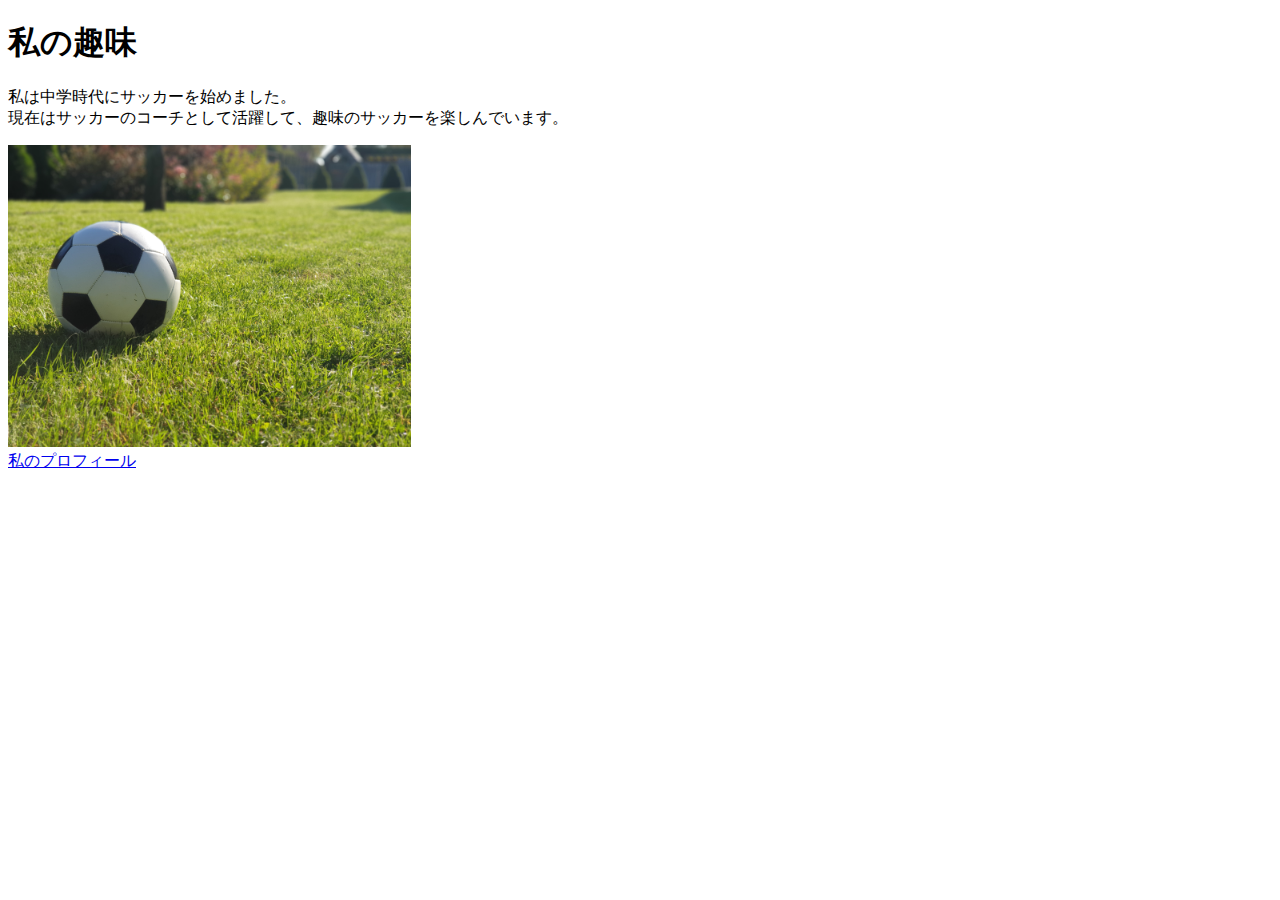
<file: kadai_005/html/index.html>
<!DOCTYPE html>
<html>
<head>
    <title>5章課題</title>
    <meta name="descriotion" content="このページは5章の課題です。">
    <meta charset="utf-8">
</head>
<body>
        <h1>私の趣味</h1>
        <p>私は中学時代にサッカーを始めました。<br>現在はサッカーのコーチとして活躍して、趣味のサッカーを楽しんでいます。<br></p>
        <img src="../images/sample.jpg" width="403.2" height="302.4" alt="趣味イメージ"><br>
<a href="https://twitter.com/samuraijuku">私のプロフィール</a>
</body>
</html>
</file>
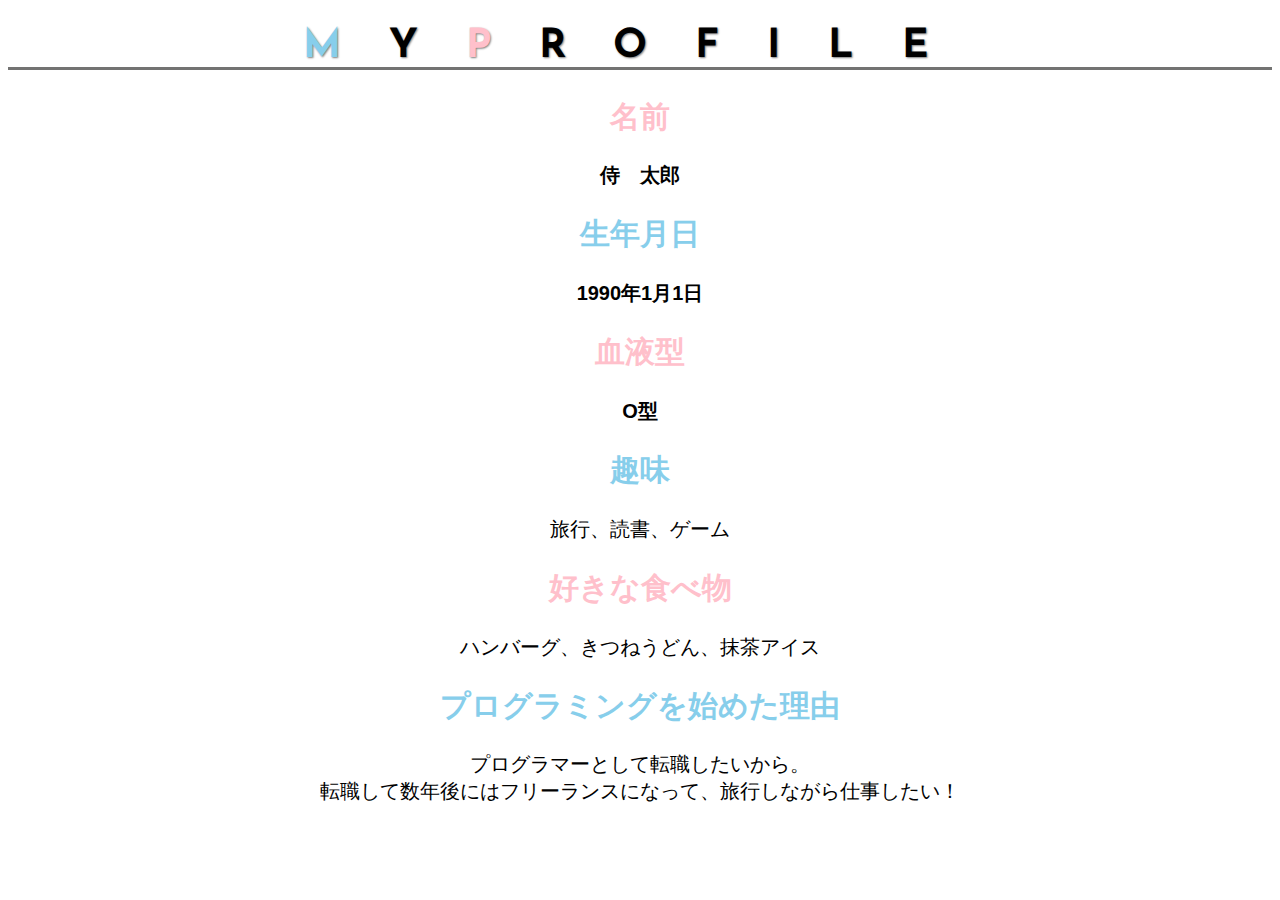
<file: kadai_014/kadai.html>
<!DOCTYPE html>
<html>
  <head>
    <title>14章課題</title>
    <meta name="descriotion" content="このページは14章の課題です。">
    <meta charset="utf-8">
    <link rel="stylesheet" href="style.css">
    <link rel="preconnect" href="https://fonts.googleapis.com">
    <link rel="preconnect" href="https://fonts.gstatic.com" crossorigin>
    <link href="https://fonts.googleapis.com/css2?family=Josefin+Sans:ital,wght@0,100..700;1,100..700&display=swap" rel="stylesheet">
  </head>
  <body>
    <header>
      <h1 class="google-font center"><span class="textcolor_s">M</span>Y<span class="textcolor_p">P</span>ROFILE</h1>
    </header>
    <main>
      <div id="basic">
      <h2 class="textcolor_p">名前</h2>
      <p>侍　太郎</p>
      <h2 class="textcolor_s">生年月日</h2>
      <p>1990年1月1日</p>
      <h2 class="textcolor_p">血液型</h2>
      <p>O型</p>
      <div>
      <h2 class="textcolor_s">趣味</h2>
      <p>旅行、読書、ゲーム</p>
      <h2 class="textcolor_p">好きな食べ物</h2>
      <p>ハンバーグ、きつねうどん、抹茶アイス</p>
      <h2 class="textcolor_s">プログラミングを始めた理由</h2>
      <p>プログラマーとして転職したいから。<br>転職して数年後にはフリーランスになって、旅行しながら仕事したい！</p>
      </div></div>
    </main>
    </body>
</html>
</file>
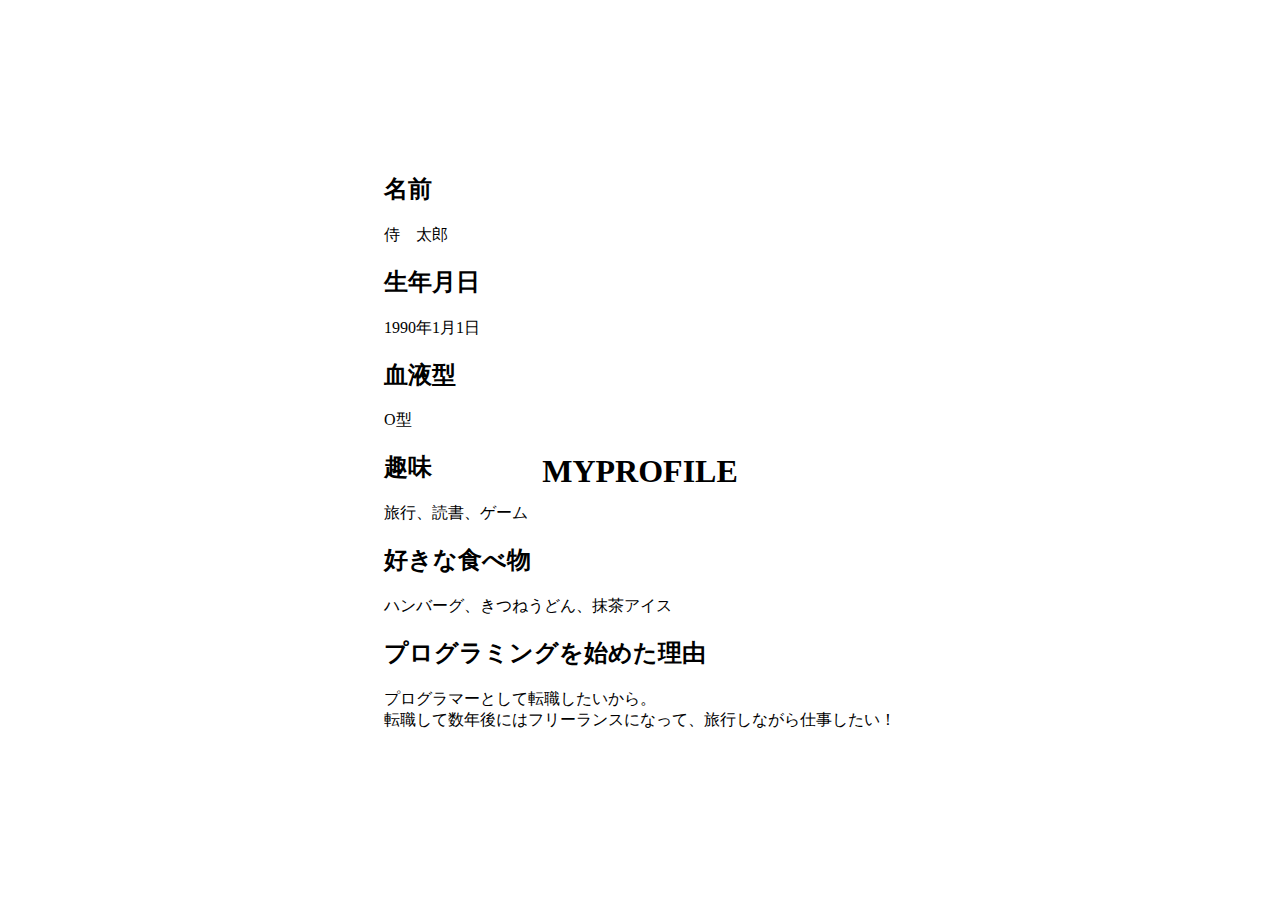
<file: kadai_018/kadai.html>
<!DOCTYPE html>
<html>
  <head>
    <title>14章課題</title>
    <meta name="descriotion" content="このページは14章の課題です。">
    <meta charset="utf-8">
    <link rel="stylesheet" href="style.css">
    <link rel="preconnect" href="https://fonts.googleapis.com">
    <link rel="preconnect" href="https://fonts.gstatic.com" crossorigin>
    <link href="https://fonts.googleapis.com/css2?family=Josefin+Sans:ital,wght@0,100..700;1,100..700&display=swap" rel="stylesheet">
  </head>
  <body>
    <header>
      <h1 class="google-font center"><span class="textcolor_s">M</span>Y<span class="textcolor_p">P</span>ROFILE</h1>
    </header>
    <main><div class="center">
      <div class="font_w">
      <h2 class="textcolor_p">名前</h2>
      <p>侍　太郎</p>
      <h2 class="textcolor_s">生年月日</h2>
      <p>1990年1月1日</p>
      <h2 class="textcolor_p">血液型</h2>
      <p>O型</p></div>
      <h2 class="textcolor_s">趣味</h2>
      <p>旅行、読書、ゲーム</p>
      <h2 class="textcolor_p">好きな食べ物</h2>
      <p>ハンバーグ、きつねうどん、抹茶アイス</p>
      <h2 class="textcolor_s">プログラミングを始めた理由</h2>
      <p>プログラマーとして転職したいから。<br>転職して数年後にはフリーランスになって、旅行しながら仕事したい！</p></div>
    </main>
    </body>
</html>
</file>
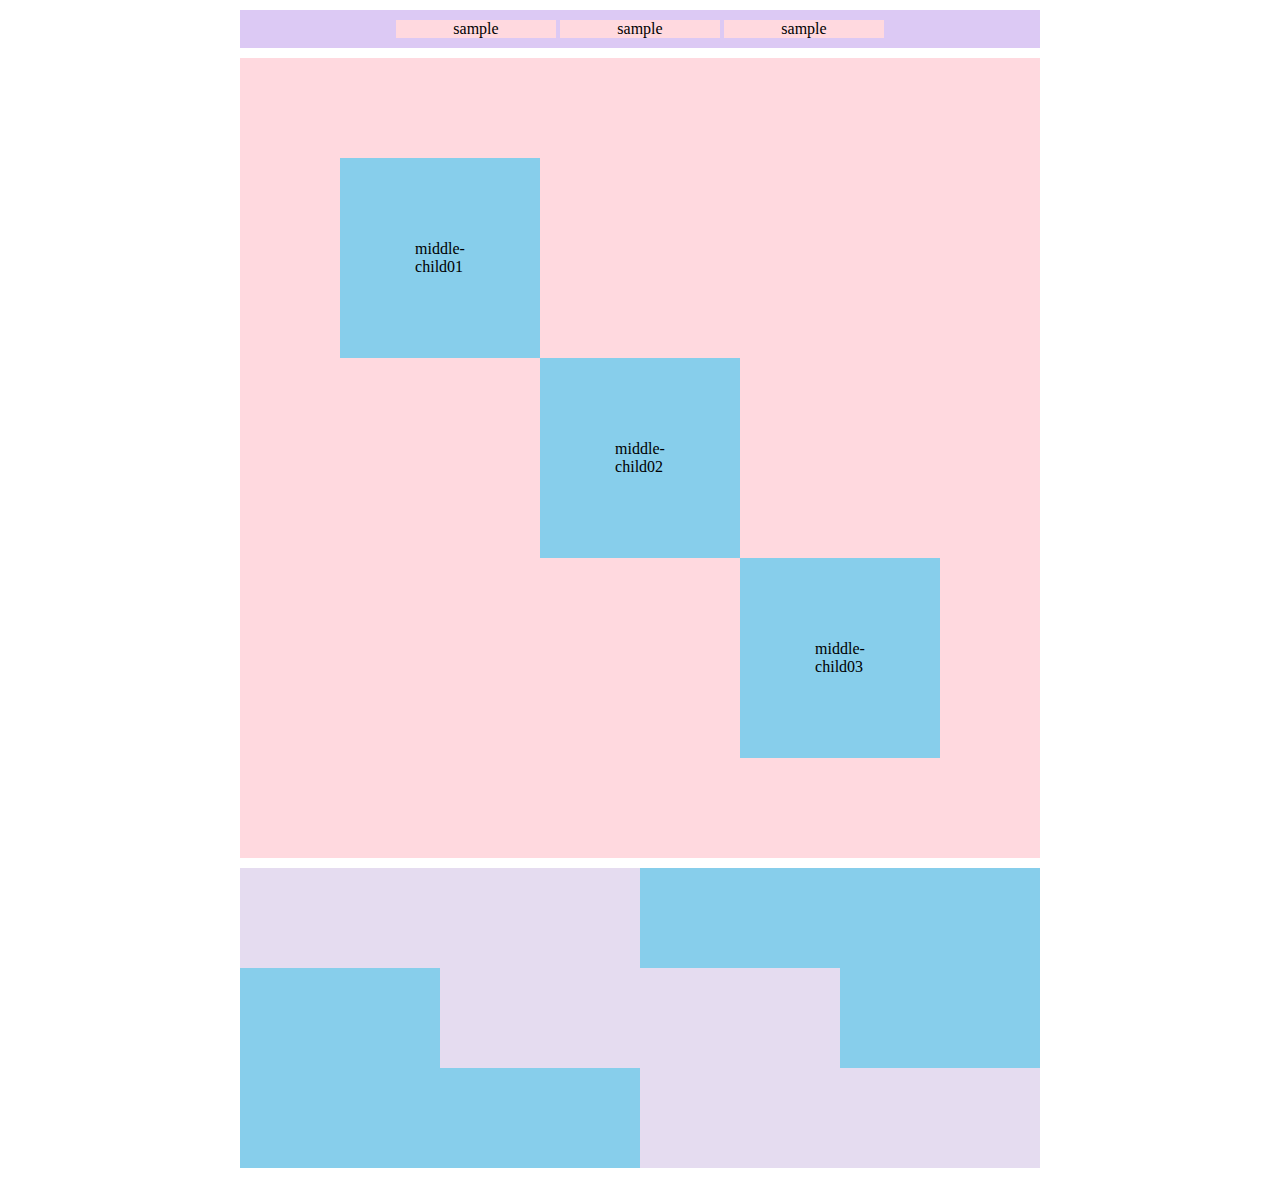
<file: kadai_018/kadai_018.html>
<!DOCTYPE html>
<html>
  <head>
    <title>18章課題</title>
    <meta name="descriotion" content="このページは18章の課題です。">
    <meta charset="utf-8">
    <link rel="stylesheet" href="style.css">
  </head>
  <body>
    <header>
      <div id="top">
        <div class="top-child">sample</div>
        <div class="top-child">sample</div>
        <div class="top-child">sample</div>
      </div>
    </header>
    <main>
      <div id="middle">
        <div class="middle-child01"><div class="center">middle-<br>child01</div></div>
        <div class="middle-child02"><div class="center">middle-<br>child02</div></div>
        <div class="middle-child03"><div class="center">middle-<br>child03</div></div>
      </div>
    </main>
    <footer>
      <div id="bottom">
        <div class="bottom-child01"></div>
        <div class="bottom-child02"></div>
        <div class="bottom-child03"></div>
      </div>
    </footer>
    </body>
</html>
</file>
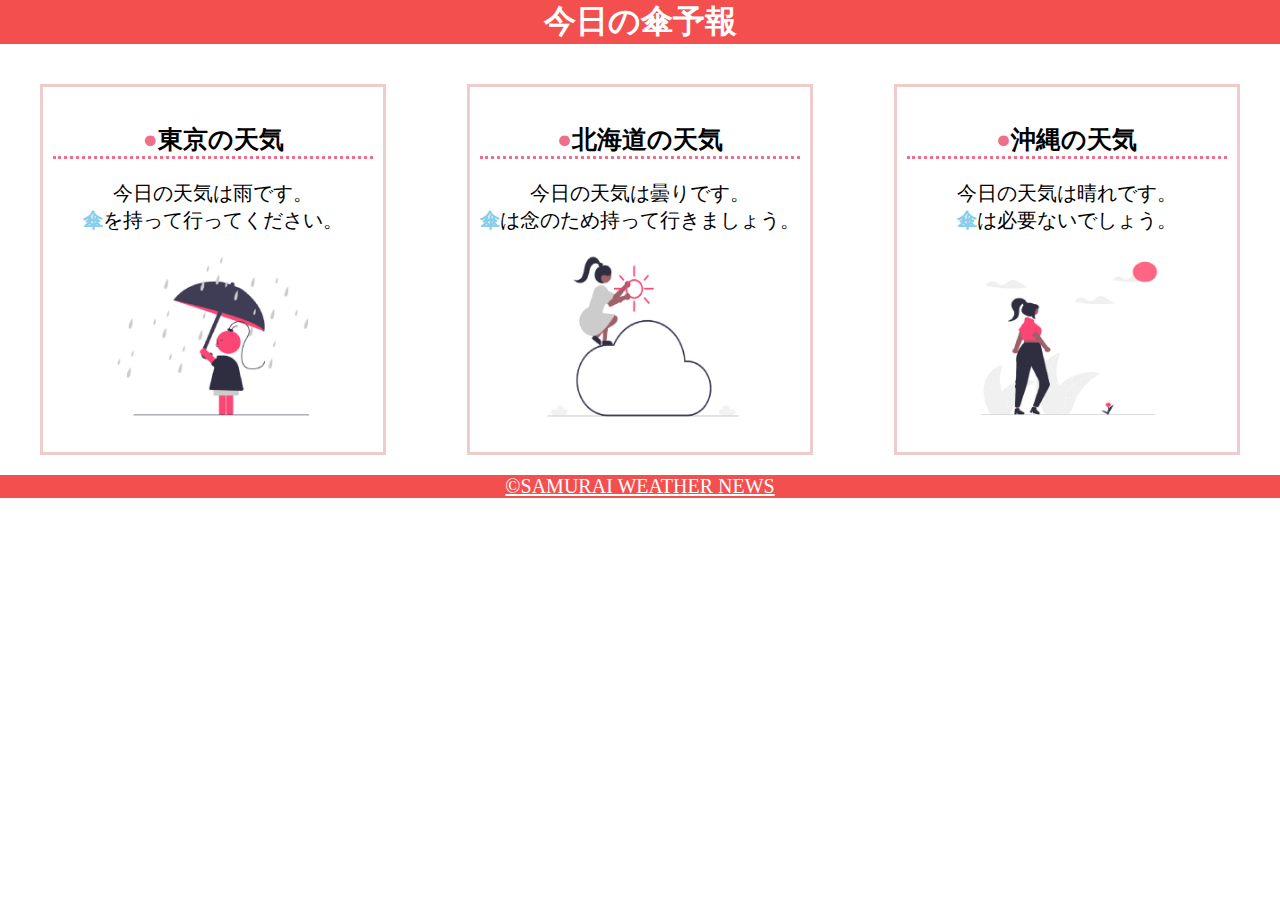
<file: kadai_022/kadai_022.html>
<!DOCTYPE html>
<html>
  <head>
    <title>22章課題</title>
    <meta name="descriotion" content="このページは22章の課題です。">
    <meta charset="utf-8">
    <meta name="viewport" content="width=device-width, initial-scale=1.0">
    <link rel="stylesheet" href="style.css">
  </head>
  <body>
    <header><h1>今日の傘予報</h1></header>
    <main>
      <div id="patent" class="flexbox" max-width:100%>
        <div class="contents">
          <h2>東京の天気</h2>
          <p>今日の天気は雨です。</p>
          <p>傘を持って行ってください。</p>
        <img src="images/rainy.png"></div>
        <div class="contents">
          <h2>北海道の天気</h2>
        <p>今日の天気は曇りです。</p>
        <p>傘は念のため持って行きましょう。</p>
        <img src="images/cloudy.png"></div>
        <div class="contents">
          <h2>沖縄の天気</h2>
          <p>今日の天気は晴れです。</p>
          <p>傘は必要ないでしょう。</p>
          <img src="images/sunny.png"></div>
      </div>
    </main>
    <footer>
      <a href="https://www.sejuku.net/corp/">&copy;SAMURAI WEATHER NEWS</a>
    </footer>
  </body>
</html>
</file>
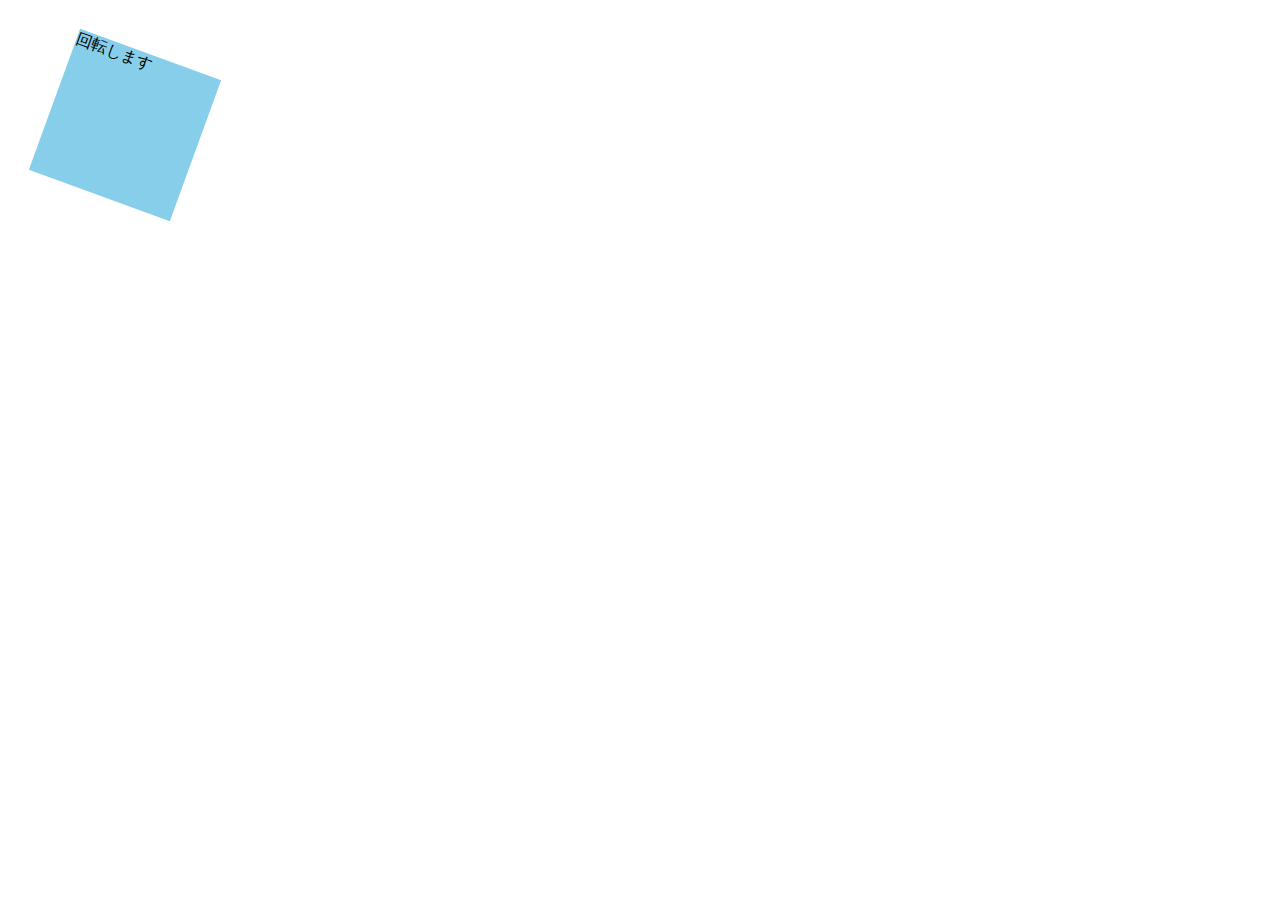
<file: kadai_mdn/mdn.html>
<!DOCTYPE html>
<html>
<head><title>22章課題</title>
  <meta name="descriotion" content="このページは22章の課題です。">
  <meta charset="utf-8">
  <link rel="stylesheet" href="style.css">
  <style>
  div {
    position: absolute;
    left: 50px;
    top: 50px;
    width: 150px;
    height: 150px;
    background-color: skyblue;
  }
  </style>
</head>

<body>
  <div class="rotated">
    回転します
  </div>
</body>

</html>
</file>
<file: kadai_014/style.css>
body{
    font-family: "Arial", "Meiryo", sans-serif;
    text-align: center;
}

html{
    font-size: 20px;
}

h1{
    font-size: 2rem;
}
.google-font{
    font-family: "Josefin Sans", sans-serif;
    font-optical-sizing: auto;
    font-style: normal;
    letter-spacing: 1.2em;
    border-bottom:solid 3px rgb(115, 115, 114);
    text-shadow: 1px 1px 2px gray;
}
.font_w{
    font-weight: bold
}

.textcolor_p{
    color:rgb(255, 192, 203)
}

.textcolor_s{
    color:skyblue
}


#basic > p {
    font-weight: bold;
}
</file>
<file: kadai_018/style.css>
#top {
  width: 800px;
  background-color:#dcc9f4;
  padding-top: 10px;
  padding-bottom: 10px;
  text-align:  center;
  margin: 10px auto;
}
.top-child {
  display: inline-block;
  background-color:#ffd9df;
  width: 20%;
}


#middle {
  width: 800px;
  height: 800px;
  background-color:#ffd9df;
  padding: 0px;
  margin: 10px auto;
  position: relative;
}
.middle-child01 {
  display: inline-block;
  background-color:#87ceeb;
  width: 200px;
  height: 200px;
  position: absolute;
  top: 100px;
  left: 100px;
}
.middle-child02 {
  display: inline-block;
  background-color:#87ceeb;
  width: 200px;
  height: 200px;
  position: absolute;
  top: 300px;
  left: 300px;
}
.middle-child03 {
  display: inline-block;
  background-color:#87ceeb;
  width: 200px;
  height: 200px;
  position: absolute;
  top: 500px;
  left: 500px;
}

.center{
  position: absolute;
  top: 50%; 
  left: 50%;
  transform: translate(-50%, -50%);
}

#bottom {
  width: 800px;
  height: 300px;
  background-color:#87ceeb;
  margin: 10px auto;
  padding: 0px;
  position: relative;
}
.bottom-child01 {
  display: inline-block;
  background-color:#e5dcf0;
  width: 400px;
  height: 100px;
  top: 0px;
  right: 200px;
}
.bottom-child02 {
  display: inline-block;
  background-color:#e5dcf0;
  width: 400px;
  height: 100px;
  position: absolute;
  top: 50%; 
  left: 50%;
  transform: translate(-50%, -50%);
}
.bottom-child03 {
  display: inline-block;
  background-color:#e5dcf0;
  width: 400px;
  height: 100px;
  position: absolute;
  top: 200px;
  right: 0px;
}
</file>
<file: kadai_022/style.css>
body{
  margin: 0px;
}

header{
  margin-bottom: 20px;
  background-color: rgb(244,79,79);
  text-align: center;
}
main{
  margin: 10px,0px;
}

footer{
  background-color: rgb(244,79,79);
  text-align: center;
}

h1{
  color: rgb(255,255,255);
  margin: 0px auto;
}

h2{
  font-size: 25px;
  border-bottom: dotted 3px rgb(239,111,139);
}

h2::before{
  content: "●";
  color: rgb(239, 111, 139);
}
p{
  margin: 0px;
  font-size: 20px;
}

p:nth-child(3)::first-letter{
  color: skyblue;
  font-weight: bold;
}

a{
  font-size: 20px;
}

#parent{
  text-align:  center;
}

.flexbox{
  display: flex;
  justify-content: center;
  justify-content: space-around;
  flex-wrap:wrap;
  text-align: center;
}

.contents{
  text-align: center;
  flex-basis: 25%;
  margin: 20px 0px;
  padding: 15px 10px;
  border:solid 3px rgb(238, 204, 204)
}

.contents img{
  margin: 10px 0px;
  width: 70%;
  height: auto;
}

@media screen and (max-width: 768px) {
  .flexbox{
    display: block;
    justify-content: center;
    justify-content: space-around;
    flex-wrap:wrap;
    text-align: center;
  }
  h2{
    font-size: 30px;
  }
  p{
    font-size: 25px;
  }
}

a:link{
  color: rgb(255,255,255);
}
a:visited{
  color: rgb(193,234,251);
}
a:hover{
  color: rgb(245,178,168);
</file>
<file: kadai_mdn/style.css>
.rotated {
  transform:rotate(20deg);
}
</file>
